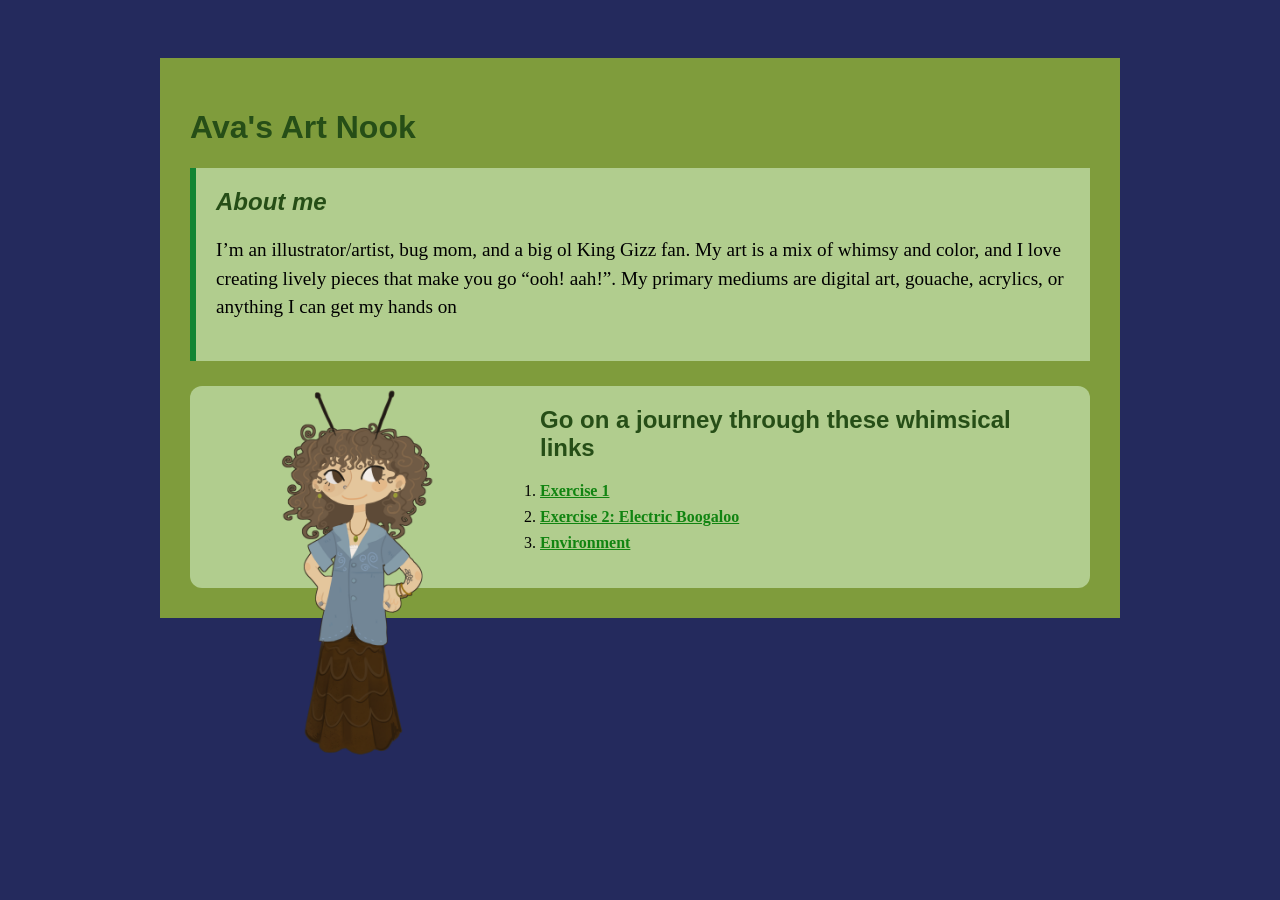
<file: index.html>
<!doctype html>
<html lang="en">

<head>
    <meta charset="utf-8">
    <title>Ava Rain's ART101 Homepage</title>
    <link href="site.css" rel="stylesheet" type="text/css">
</head>

<body>
    <div id="page">
        <h1> Ava's Art Nook </h1>

        <div class="top-section">
            <div id="introduction">
                <h2> About me </h2>
                <p> I’m an illustrator/artist, bug mom, and a big ol King Gizz fan. My art is a mix of whimsy and color,
                    and I love
                    creating lively pieces that make you go “ooh! aah!”. My primary mediums are digital art, gouache,
                    acrylics, or
                    anything I can get my hands on
                </p>
            </div>

        </div>

        <div class="profile">
        
            <img src="Exercise\bug ava.png">
        </div>

        <div class="navigation">
        <h2> Go on a journey through these whimsical links </h2>
        <ol>
            <li><a href="Exercise\section1.html"> Exercise 1 </a> </li>
            <li><a href="Exercise\ex02.html"> Exercise 2: Electric Boogaloo </a> </li>
            <li><a href="environ\env03.html">Environment</a></li>
        </ol>
     
    </div>

    <!-- All visible page content goes between <body> and </body> -->

</body>

</html>
</file>
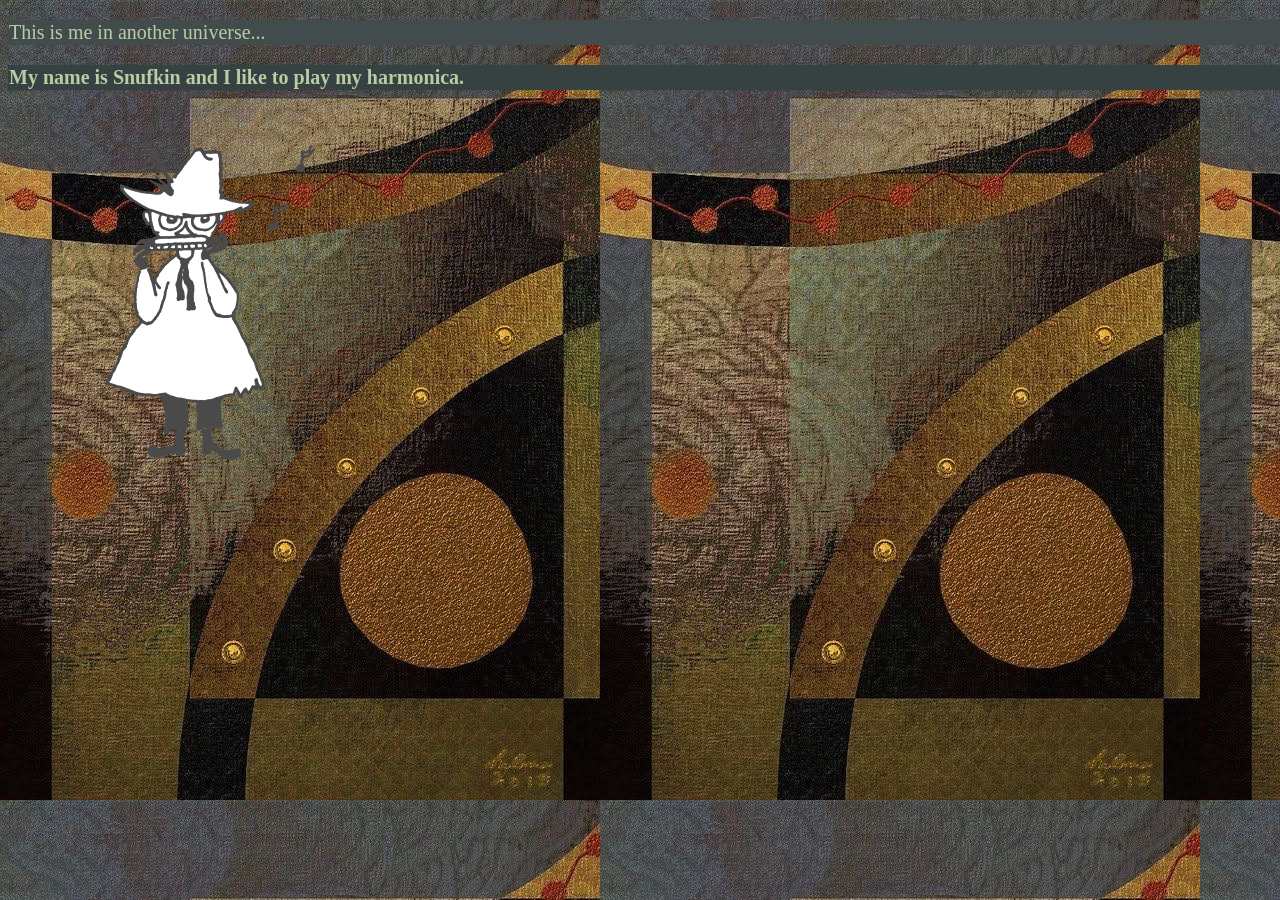
<file: environ/env01.html>
<!doctype html>
<html lang="en">
<head>
    <meta charset="utf-8">
    <title>Environment 01</title>
    <link href="env.css" rel="stylesheet" type="text/css">
</head>
<body>
<p> This is me in another universe... </p>
<h2> My name is Snufkin and I like to play my harmonica. </h2>
<img src="snufkin.png">

</body>
</html>
</file>
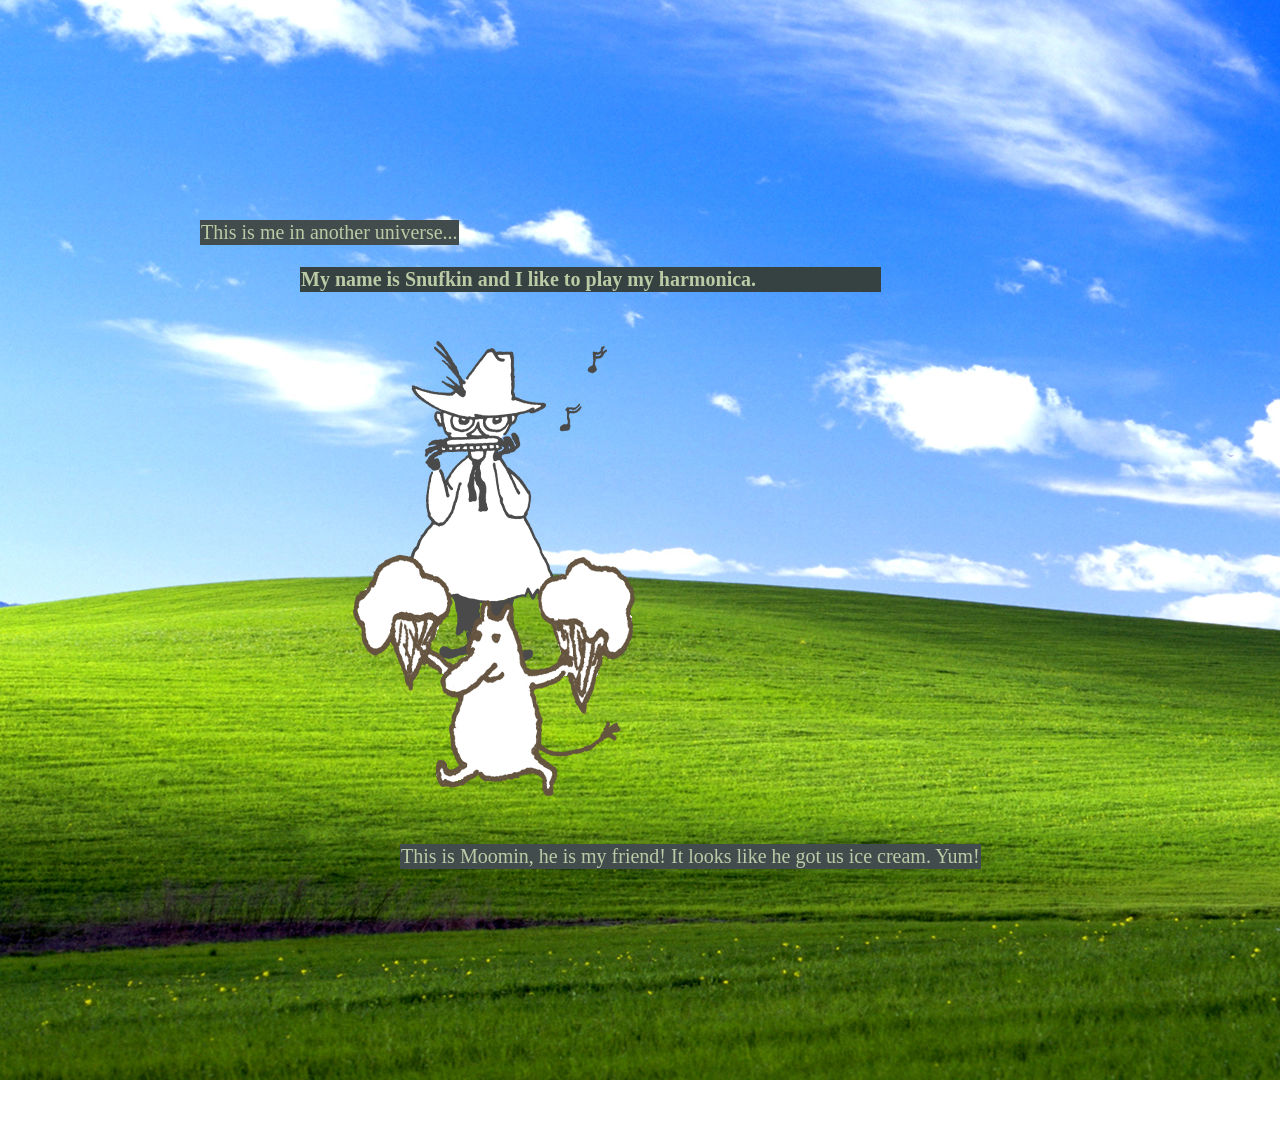
<file: environ/env02.html>
<!doctype html>
<html lang="en">
<head>
    <meta charset="utf-8">
    <title>Environment 01</title>
    <link href="env02.css" rel="stylesheet" type="text/css">
</head>
<body>
    <div class="snufchat">
<p> This is me in another universe... </p>
</div>
<div class="snufchat2">
<h2> My name is Snufkin and I like to play my harmonica. </h2>

<div id="snufkin">
<img src="snufkin.png">
</div>

<div>
    <div class="moomin">
        <img src="moomin.png">
    </div>
    <div class="moomchat">
<p> This is Moomin, he is my friend! It looks like he got us ice cream. Yum! </p>
    </div>
</body>
</html>
</file>
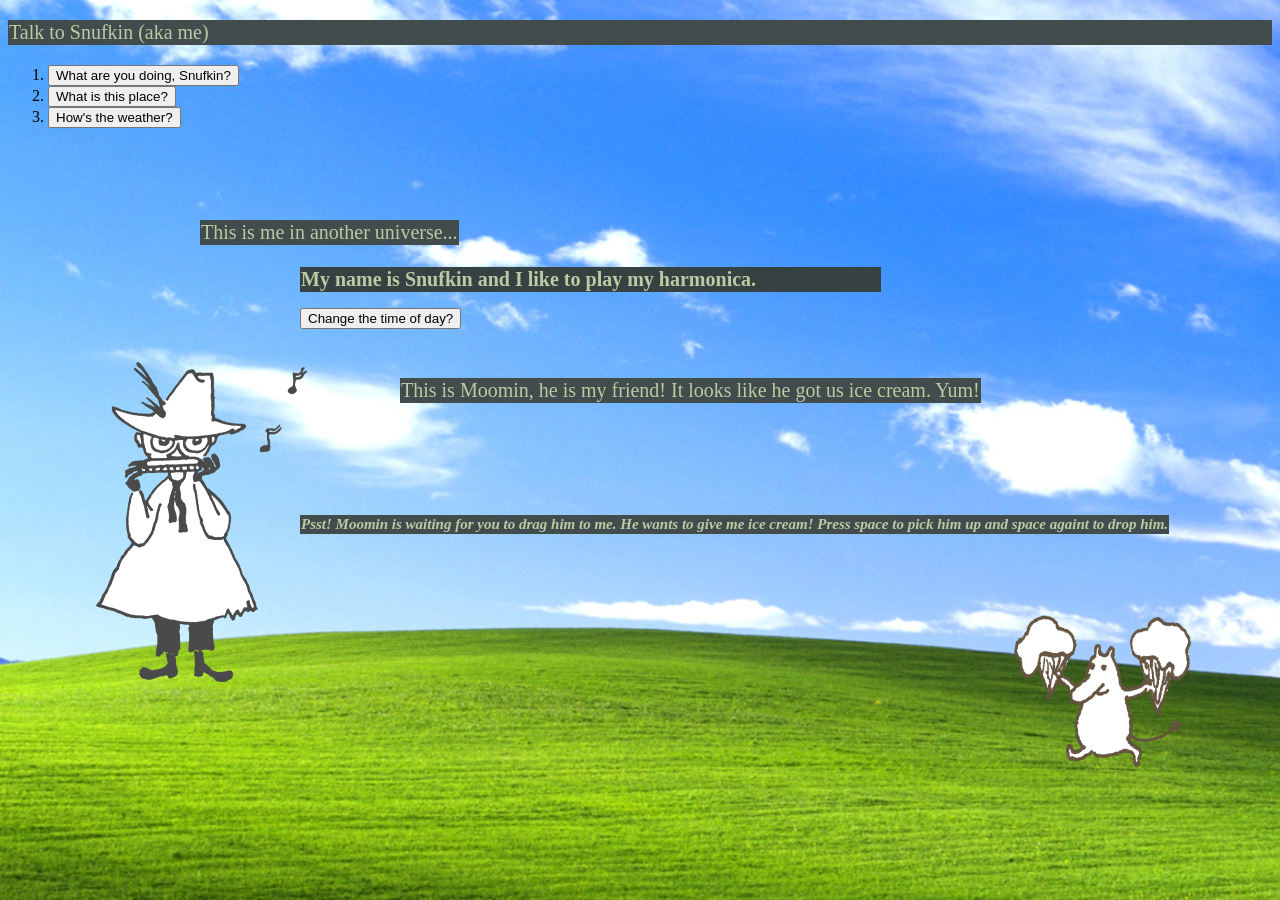
<file: environ/env03.html>
<!doctype html>
<html lang="en">

<head>
    <meta charset="utf-8">
    <title>Environment 01</title>
    <link href="env03.css" rel="stylesheet" type="text/css">
    <script src="https://code.jquery.com/jquery-3.7.1.min.js"></script>

    <script src="env03.js" defer></script>

</head>

<div id="environment-output"></div>
<P> Talk to Snufkin (aka me) </p>
<ol>
    <li><button id="question1"> What are you doing, Snufkin?</button> </li>
    <li><button id="question2"> What is this place? </button></li>
    <li><button id="question3"> How's the weather? </li></button>
</ol>
<div id="output"></div>

<body>
    <div id="overlay"></div>

    <div id="output"></div>

    <div class="snufchat">
        <p> This is me in another universe... </p>
    </div>
    <div class="snufchat2">
        <h2> My name is Snufkin and I like to play my harmonica. </h2>

        <div class="weatherZone">
            <button id="weatherButton"> Change the time of day? </button>
            <div id="cloudOutput"> </div>
        </div>

        <div id="snufkin">
            <img src="snufkin.png">
            <div id="thoughtSnufkin">Hi! My name is Snufkin!</div>
        </div>

        <div>
        
    
            </div>
            <div class="moomchat">
                <p> This is Moomin, he is my friend! It looks like he got us ice cream. Yum! </p>
            </div>

            <div id="scene">
                
                <div id="moominCreature">
        <img src="moomin.png" width ="250">
                    <div id="thought">Hi! My name is Moomin!</div>
                </div>
            </div>

            </div>
<p id="status">Psst! Moomin is waiting for you to drag him to me. He wants to give me ice cream!
     Press space to pick him up and space againt to drop him.</p> 
</body>

</html>
</file>
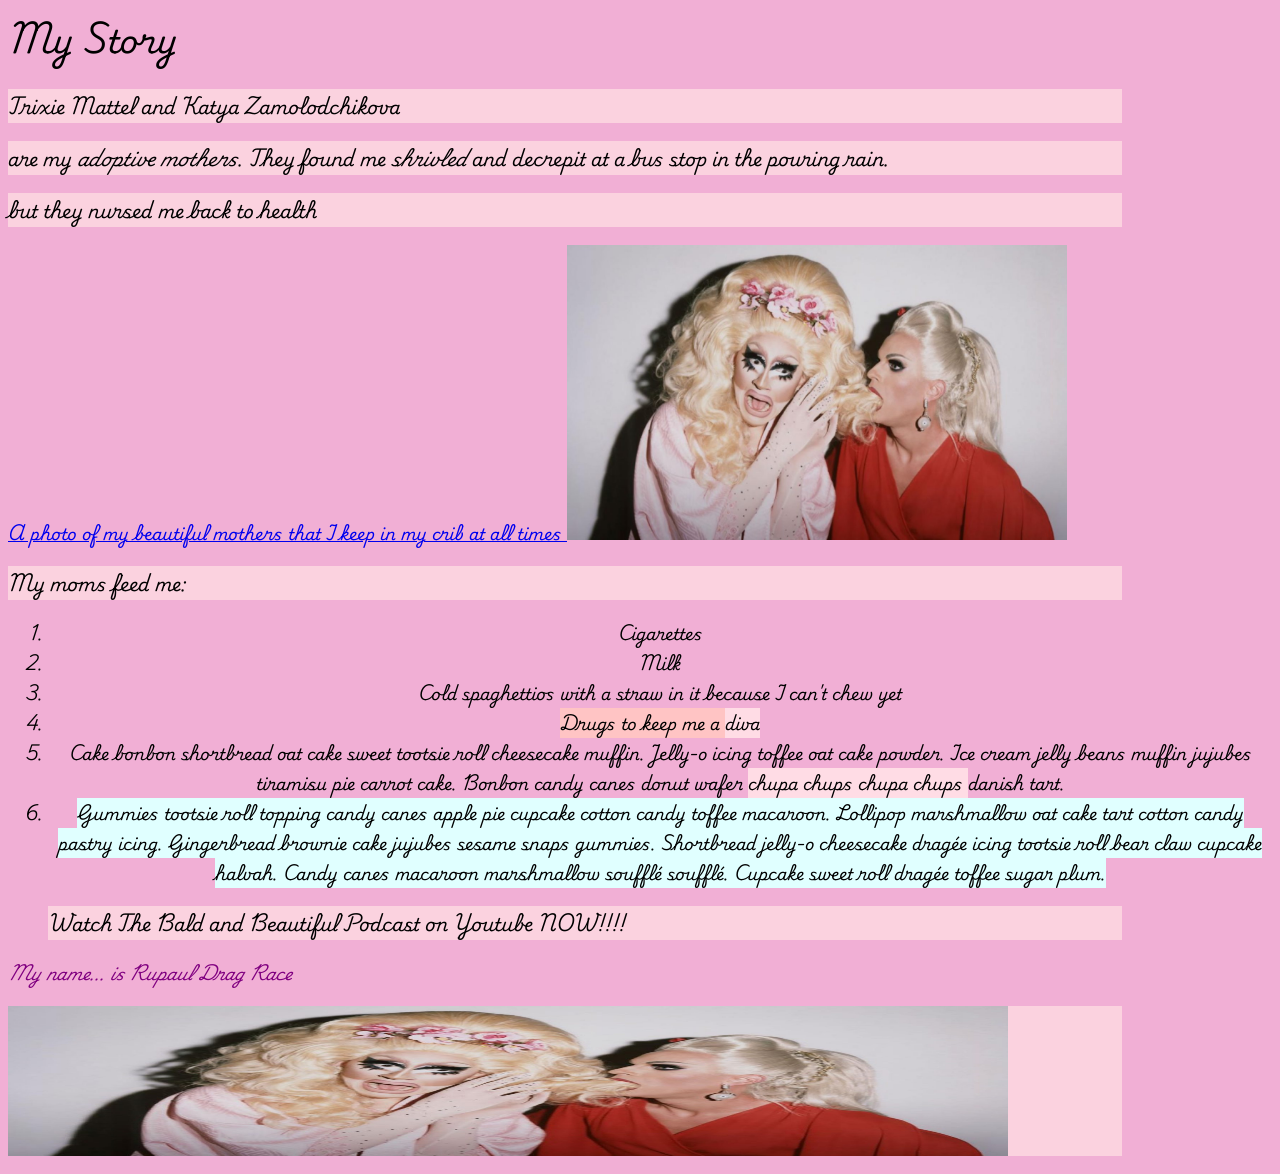
<file: Exercise/ex02.html>
<html>

<head>
    <title> My Beautiful Life Story</title>

    <link href="exo2.css" rel="stylesheet" type="text/css">


    <link rel="preconnect" href="https://fonts.googleapis.com">
    <link rel="preconnect" href="https://fonts.gstatic.com" crossorigin>
    <link href="https://fonts.googleapis.com/css2?family=Playwrite+IE:wght@100..400&display=swap" rel="stylesheet">
</head>

<body>

    <p>
    <h1>My Story</h1>
    <p> <strong>Trixie Mattel </strong> and <strong> Katya Zamolodchikova </strong></p>
    <p>are my <strong><em>adoptive mothers</em></strong>. They found me <em> shrivled </em> and <strong> decrepit
        </strong> at a bus stop in the pouring rain.
    <p> but they nursed me back to health </p>
    <a href="https://www.tubefilter.com/wp-content/uploads/2017/11/trixie-and-katya-show-unhhhh-1400x825.jpeg"> A photo
        of my beautiful mothers that I keep in my crib at all times </a>
    <img src="trixie-and-katya-show-unhhhh-1400x825 (1).jpeg" width=500>
    <p> <strong> My moms feed me: </strong> </p>
    <ol>
        <li> Cigarettes </li>
        <li> Milk </li>
        <li> Cold spaghettios with a straw in it because I can't chew yet</li>
        <li> <span 
            class="highlight_01"> Drugs to keep me a <span> diva </span> </li>
        <li> Cake bonbon shortbread oat cake sweet tootsie roll cheesecake muffin. Jelly-o icing toffee oat cake powder.
            Ice cream jelly beans muffin jujubes tiramisu pie carrot cake. Bonbon candy canes donut wafer <span_01> chupa chups
            chupa chups </span_01>
            danish tart.
           <li> <span 
            class="highlight_02"> Gummies tootsie roll topping candy canes apple pie cupcake cotton candy toffee macaroon.
            Lollipop marshmallow oat cake tart cotton candy pastry icing. Gingerbread brownie cake jujubes sesame snaps
            gummies. Shortbread jelly-o cheesecake dragée icing tootsie roll bear claw cupcake halvah. Candy canes
            macaroon marshmallow soufflé soufflé. Cupcake sweet roll dragée toffee sugar plum. </li>
 <p> Watch The Bald and Beautiful Podcast on Youtube NOW!!!! </p>
    </ol>
    </p>
    <strong> <em style="color: purple;">My name... is Rupaul Drag Race </strong> </em> </p>
    <p> <img id="trixie_small" src="trixie-and-katya-show-unhhhh-1400x825 (1).jpeg"> </p>
</body>

</html>
</file>
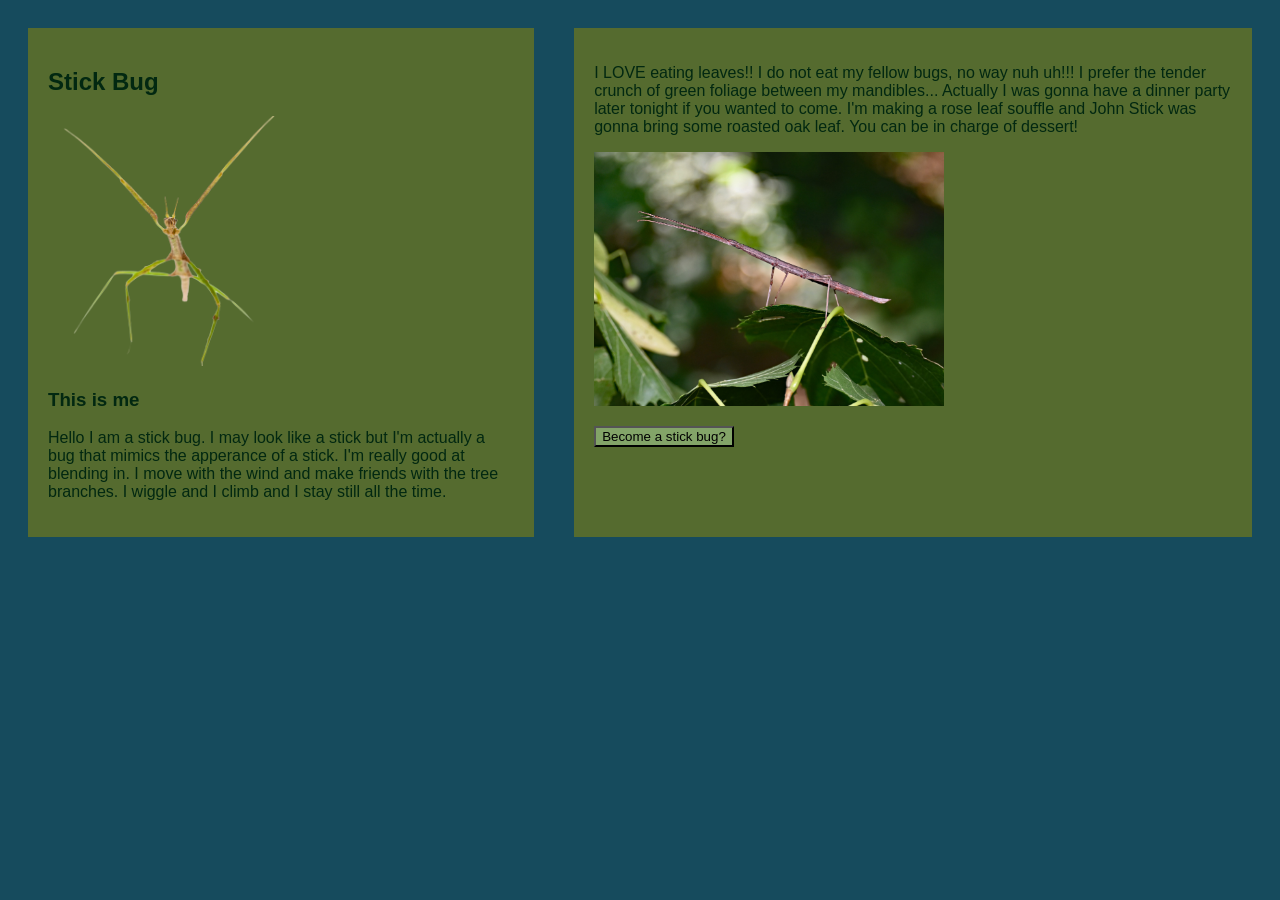
<file: Exercise/ex03.html>
<!DOCTYPE html>
<html lang="en">

<head>
    <meta charset="UTF-8">
    <meta name="viewport" content="width=device-width, initial-scale=1.0">
    <link href="ex03.css" rel="stylesheet" type="text/css">
    <title>BUG</title>
</head>

<body>

    <div class="my-flex">
        <div class="my-flex">
            <div class="test-div">
                <h2> Stick Bug </h2>
                <img src="stick bug yay.png" width=250>
                <h3> This is me </h3>
                <p> Hello I am a stick bug. I may look like a stick but I'm actually a bug that mimics the apperance of
                    a
                    stick. I'm really good at blending in. I move with the wind and make friends with the tree branches.
                    I
                    wiggle and I climb and I stay still all the time.</p>
            </div>
            <div class="test-div">
                <p> I LOVE eating leaves!! I do not eat my fellow bugs, no way nuh uh!!! I prefer the tender crunch of
                    green
                    foliage between my mandibles... Actually I was gonna have a dinner party later tonight if you wanted
                    to come.
                    I'm making a rose leaf souffle and John Stick was gonna bring some roasted oak leaf. You can be in
                    charge of dessert!</p>
                   
                 <p>   <img src="stick bug sticking.jpg" width=350> </p>

                <button> Become a stick bug? </button>
            </div>

</body>

</html>
</file>
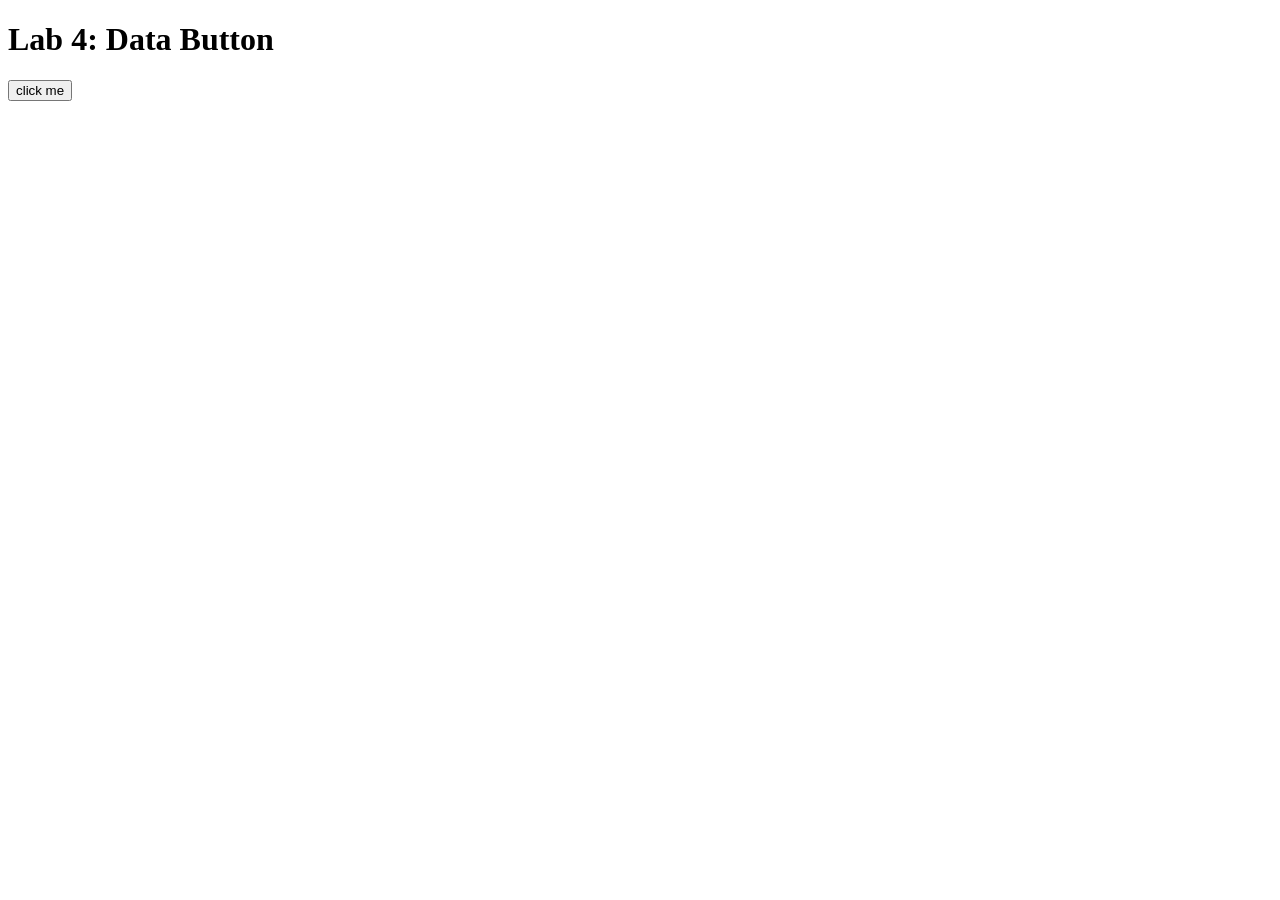
<file: Exercise/lab04.html>
<!DOCTYPE html>
<html lang="en">

<head>
    <!-- All techy stuff goes here, inside HEAD -->
    <meta charset="UTF-8">
    <meta name="viewport" content="width=device-width, initial-scale=1.0">

    <!-- Overall title of your page -->
    <title>Lab 4</title>

    <!-- jQuery library -->
    <script src="https://code.jquery.com/jquery-3.7.1.min.js"></script>

    <!-- Link to external JavaScript file -->
    <script src="lab04.js" defer></script>
</head>

<body>
    <!-- Main content goes here, inside BODY -->
    <h1>Lab 4: Data Button</h1>

    <button id="needy-button">click me</button>

    <div id="output"></div>
</body>

</html>
</file>
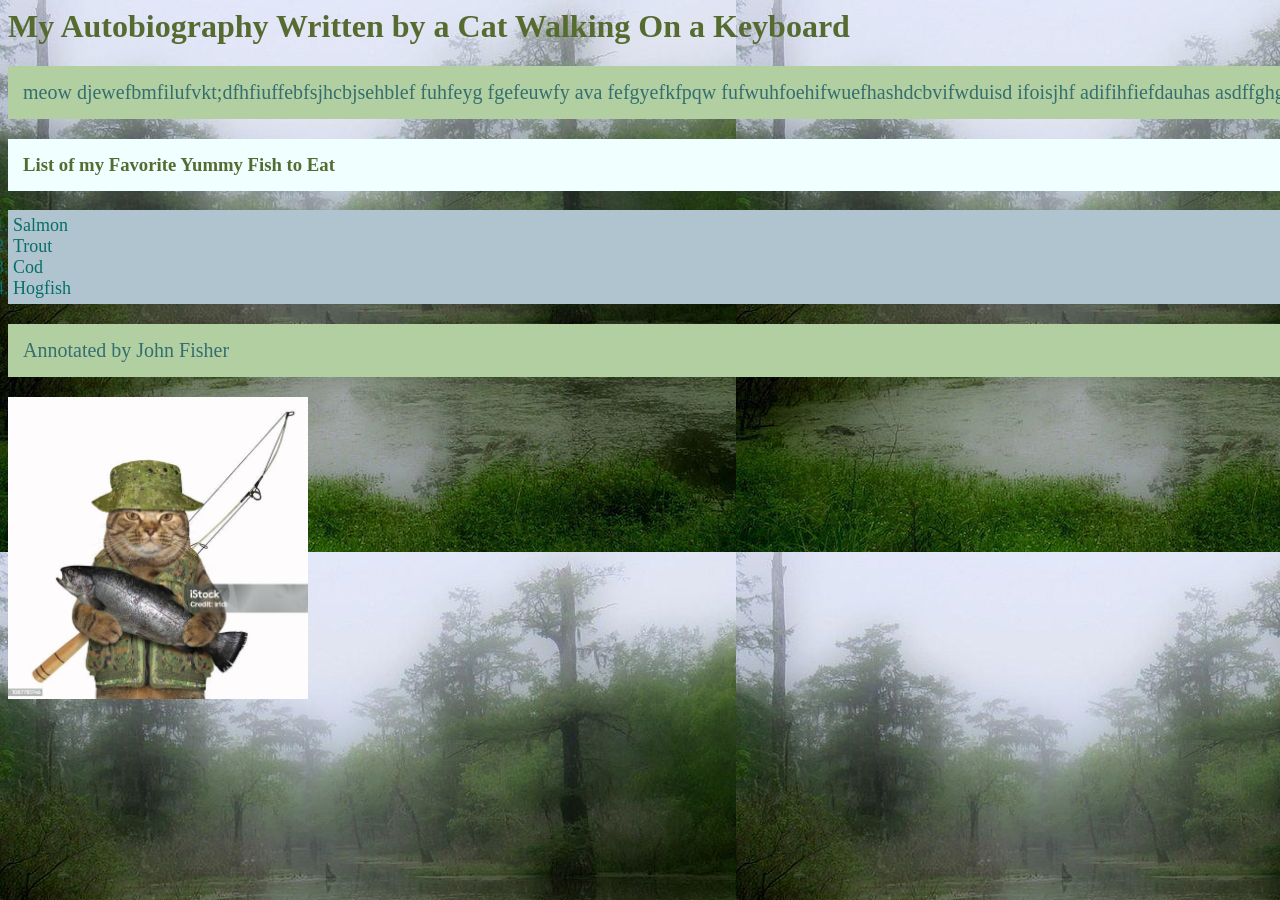
<file: Exercise/section1.html>
<html>
<head>
    <title> Ava's Hobbit Hole </title>
    <link href="section2.css" rel = "stylesheet" type = "text/css"
</head>

<body>
<h1> My Autobiography Written by a Cat Walking On a Keyboard</h1>

<p> meow djewefbmfilufvkt;dfhfiuffebfsjhcbjsehblef fuhfeyg fgefeuwfy ava fefgyefkfpqw fufwuhfoehifwuefhashdcbvifwduisd  ifoisjhf adifihfiefdauhas asdffghgkkdh kfjfu </p>
<h3> List of my Favorite Yummy Fish to Eat</h3>
    <ol>
<li> Salmon </li>
<li> Trout </li>
<li> Cod </li>
<li> Hogfish </li>
    </ol>
<p> Annotated by John Fisher </p>

<img src = "fishingcat.jpg" width="300"
</body>
</html>
</file>
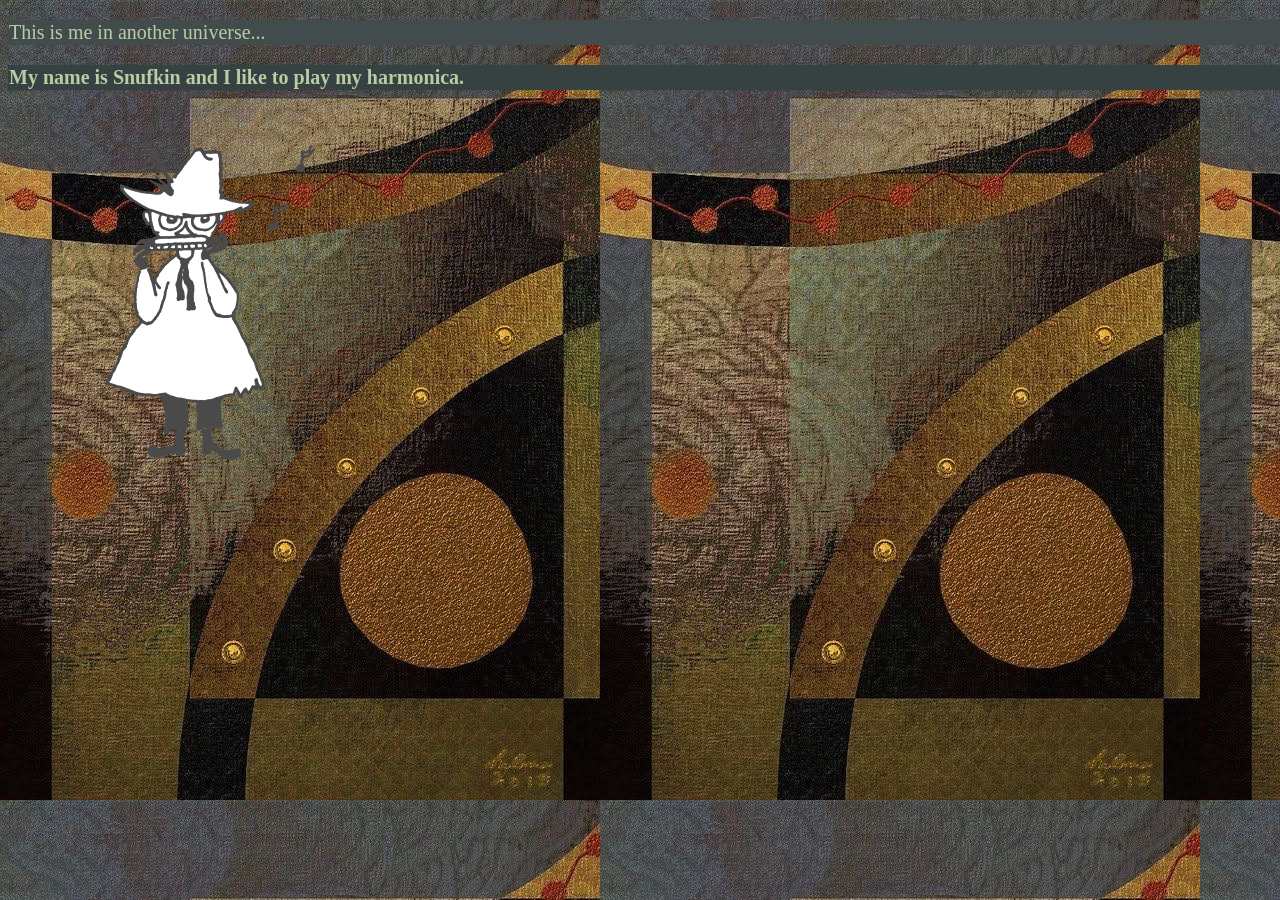
<file: Exercise/environ/env01.html>
<!doctype html>
<html lang="en">
<head>
    <meta charset="utf-8">
    <title>Environment 01</title>
    <link href="env.css" rel="stylesheet" type="text/css">
</head>
<body>
<p> This is me in another universe... </p>
<h2> My name is Snufkin and I like to play my harmonica. </h2>
<img src="snufkin.png"

</body>
</html>
</file>
<file: site.css>
body {
    background: #242a5d;
    padding: 50px;
}

h1,
h2,
h3 {
    color: #264e17;
    font-family: sans-serif;
}

img {
    width: 400px;
     float: left;
}

#page {
    max-width: 900px;
    margin: 0 auto 0 auto;
    background: rgb(127, 156, 60);
    padding: 30px;
}

.top-section {
    display: flex;
    gap: 00px;
    align-items: flex-end;
    margin: 0 0 25px 0;
}

#introduction {
    background: #b1cd8e;
    padding: 20px;
    border-left: 6px solid #118432;
    flex: 2;
}

#introduction h2 {
    font-style: italic;
    margin-top: 0;
}

#introduction p {
    font-size: 120%;
    line-height: 1.5;
}

.profile {
    text-align: center;
    flex: 1;
}

.profile img {
    width: 350px;
    border-radius: 12px;
}

.profile p {
    font-size: 90%;
}

.navigation {
    background: #b1cd8e;
    padding: 20px;
    border-radius: 12px;
}

.navigation h2 {
    margin-top: 0;
}

.navigation li {
    margin-bottom: 8px;
}

.navigation a {
    color: #118411;
    font-weight: bold;
}
</file>
<file: environ/env.css>
html { background-image:url(background1.jpg); width: 3000px;; color: darkolivegreen;} 
p { color: rgb(186, 203, 166); font-family:'Times New Roman', Times, serif; font-size: 20px; padding: 1px; background-color:rgb(66, 76, 76) }
h2 {color: rgb(186, 203, 166); font-family:'Times New Roman', Times, serif; font-size: 20px; padding: 1px; background-color:rgb(54, 65, 66) }
</file>
<file: environ/env02.css>
html {
    background-image: url(hills2.png);
    background-size:fill;
    background-repeat: no-repeat;

}

p {
    color: rgb(186, 203, 166);
    font-family: 'Times New Roman', Times, serif;
    font-size: 20px;
    padding: 1px;
    background-color: rgb(66, 76, 76)
}

h2 {
    color: rgb(186, 203, 166);
    font-family: 'Times New Roman', Times, serif;
    font-size: 20px;
    padding: 1px;
    background-color: rgb(54, 65, 66)
}

.snufchat {
    position: absolute;
    top: 200px;
    left: 200px;
}

.snufchat2 {
    position: absolute;
    top: 250px;
    left: 300px;
}

.snufkin {

    position: relative;
    right: 300px;

}


.moomin {
    position: relative;
    bottom: 200px;
}
.moomchat{
    position: relative;
    bottom: 250px;
    left: 100px;
}
</file>
<file: environ/env03.css>
html {
    background-image: url(hills2.png);
    background-size: 2100px;
    background-repeat: no-repeat;

}

p {
    color: rgb(186, 203, 166);
    font-family: 'Times New Roman', Times, serif;
    font-size: 20px;
    padding: 1px;
    background-color: rgb(66, 76, 76)
}

h2 {
    color: rgb(186, 203, 166);
    font-family: 'Times New Roman', Times, serif;
    font-size: 20px;
    padding: 1px;
    background-color: rgb(54, 65, 66)
}

.question {
  position: relative;
  top: 20px;
  left: 450px;
  color: rgb(66, 76, 76);

    padding: 20px;
    border-radius: 12px;
    width: 400px;
    height: 200px;

}

.output {

position: relative;

}

.snufchat {
    position: absolute;
    top: 200px;
    left: 200px;
}

.snufchat2 {
    position: absolute;
    top: 250px;
    left: 300px;
}

#snufkin {

    position: relative;
    right: 300px;

}


.moomchat{
    position: relative;
    bottom: 350px;
    left: 100px;
}
.output {
    position: absolute;
    top: 400px;
    left: 740px;
    color: rgb(224, 52, 240);
    background: #fff7e8;
    padding: 20px;
    border-radius: 12px;
}
#overlay {
    position: fixed;
    top: 0;
    left: 0;
    width: 100%;
    height: 100%;

    background-color: transparent;
    opacity: 0;

    pointer-events: none;

    transition: 0.4s;
    z-index: 1;

}  
#thought {
  display: none;
  position: absolute;
  left: 95px;
  top: -20px;
  background: rgb(243, 255, 254);
  border: 2px solid black;
  border-radius: 20px;
  padding: 12px;
  width: 180px;
  z-index: 3;
  pointer-events: none;
}

#thoughtSnufkin {
  display: none;
  position: absolute;
  left: 95px;
  top: -20px;
  background: rgb(243, 255, 254);
  border: 2px solid black;
  border-radius: 20px;
  padding: 12px;
  width: 180px;
  z-index: 3;
  pointer-events: none;
}


#moominCreature {
width: 100px;
height: 100px;
cursor: pointer;
position: absolute;
 bottom: 100px;
 right: -200px;

}

.transformed {
border-radius: 50%;
transform: scale(1.3) rotate(15deg);
}
.transformedTwo {
border-radius: 50%;
transform: scale(1.5) rotate(10deg);
}

#status {
  font-size: 15px;
  font-style: italic;
  font-weight: bold;
  cursor: pointer;
position: absolute;
 top: 500px;
    left: 300px;
}
</file>
<file: Exercise/exo2.css>
p { color : black; font-size: large; margin-right: 150px; padding:15x;background-color:rgb(251, 210, 223); font-weight: bolder;}

li { text-align: center;font-weight: bold; }
html {font-family: "Playwrite IE";
background-color: rgb(241, 175, 213) }
span {background-color:rgb(255, 220, 229)}
span_01 {background-color:rgb(255, 220, 229)}

/*select all html tags that have a class highlight_01*/
.highlight_01 {background-color: rgb(255, 196, 196);}

.highlight_02 {background-color: lightcyan;}
#trixie_small {width: 1000; height: 150px}
</file>
<file: Exercise/ex03.css>
.test-div {background-color: darkolivegreen;
padding: 20px;
margin: 20px;
color:rgb(2, 40, 17)
}
button {background-color: rgb(131, 164, 104);}
.my-flex {display:flex;}
html {background-color: rgb(22, 75, 93);
font-family: 'Jokerman', sans-serif;
}
</file>
<file: Exercise/section2.css>
p { color:rgb(53, 110, 112); font-size: 20px; padding: 15px; background-color:rgb(177, 207, 160)  }

ol {color: rgb(8, 110, 105); font-size: 18px; font-family: Cambria, Cochin, Georgia, Times, 'Times New Roman', serif; padding: 5px; background-color:rgb(175, 196, 206)}
h3 {padding: 15px; background-color:azure}
html { background-image:url(foggyswamp.jpg); width: 3000px;; color: darkolivegreen;}
</file>
<file: Exercise/environ/env.css>
html { background-image:url(background1.jpg); width: 3000px;; color: darkolivegreen;} 
p { color: rgb(186, 203, 166); font-family:'Times New Roman', Times, serif; font-size: 20px; padding: 1px; background-color:rgb(66, 76, 76) }
h2 {color: rgb(186, 203, 166); font-family:'Times New Roman', Times, serif; font-size: 20px; padding: 1px; background-color:rgb(54, 65, 66) }
</file>
